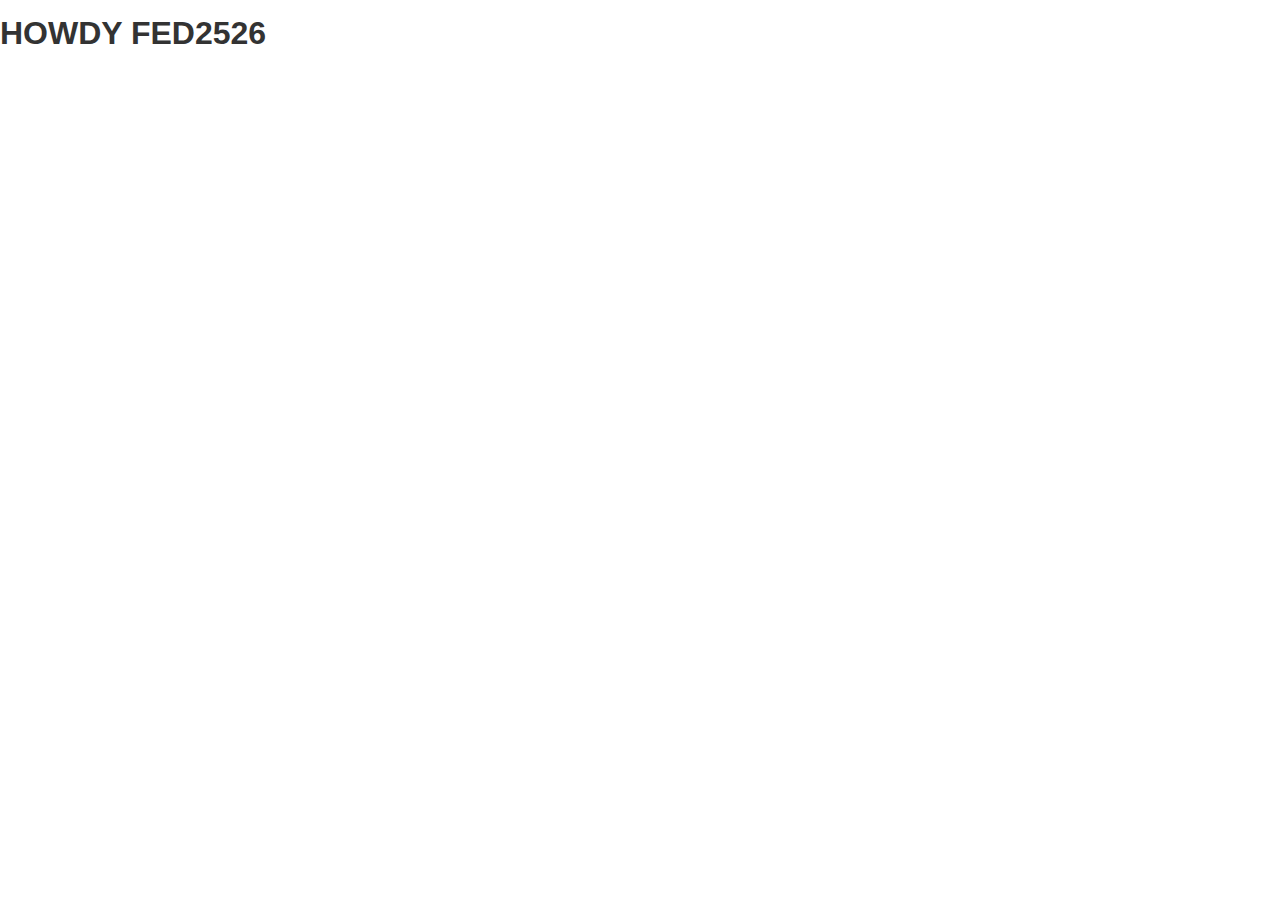
<file: index.html>
<!DOCTYPE html>
<html lang="nl">
	
<head>
	<meta charset="UTF-8">
	<meta name="author" content="jouw naam">
	<meta name="viewport" content="width=device-width, initial-scale=1">
	
	<title>Howdy FED2526</title>

	<link href="styles/style.css" rel="stylesheet">

	<link rel="icon" type="image/svg+xml" href="images/favicon.svg">
</head>

<body>
	<h1>Howdy FED2526</h1>

	<script defer src="scripts/script.js"></script>
</body>
	
</html>
</file>
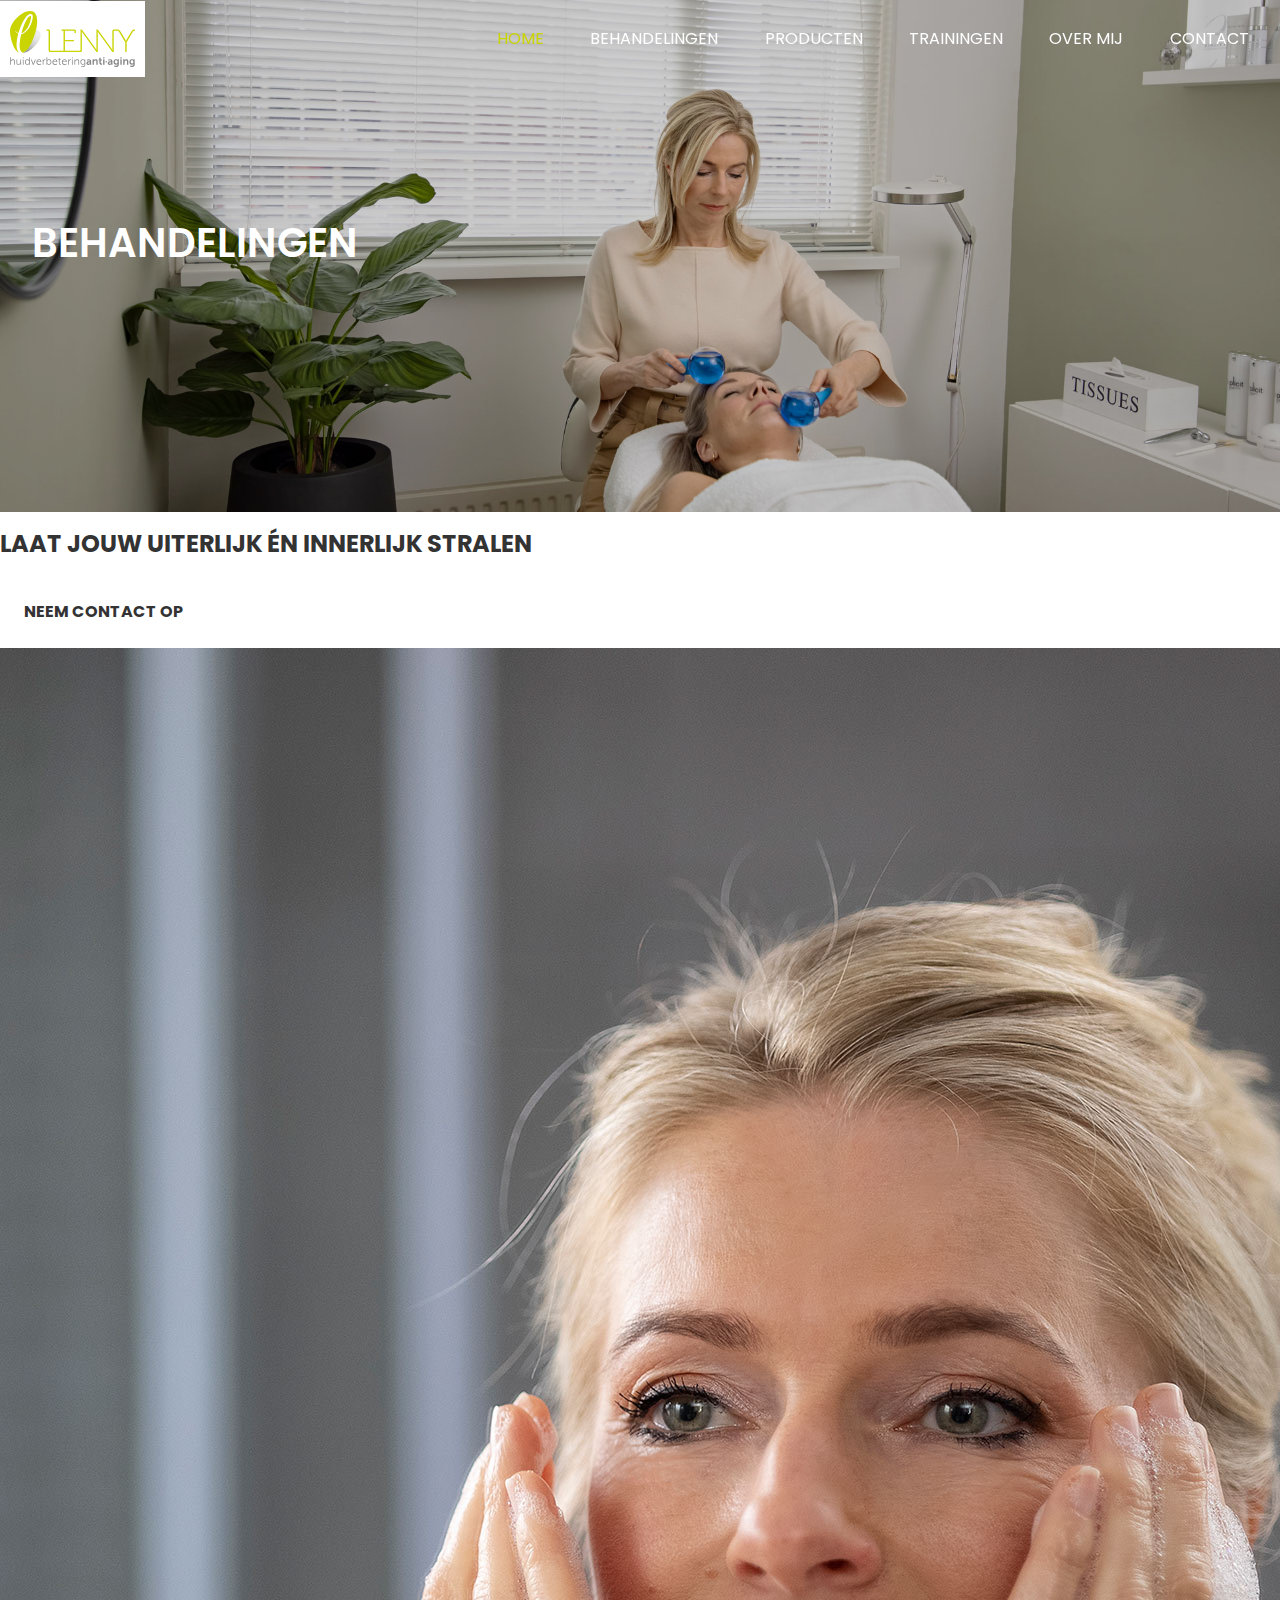
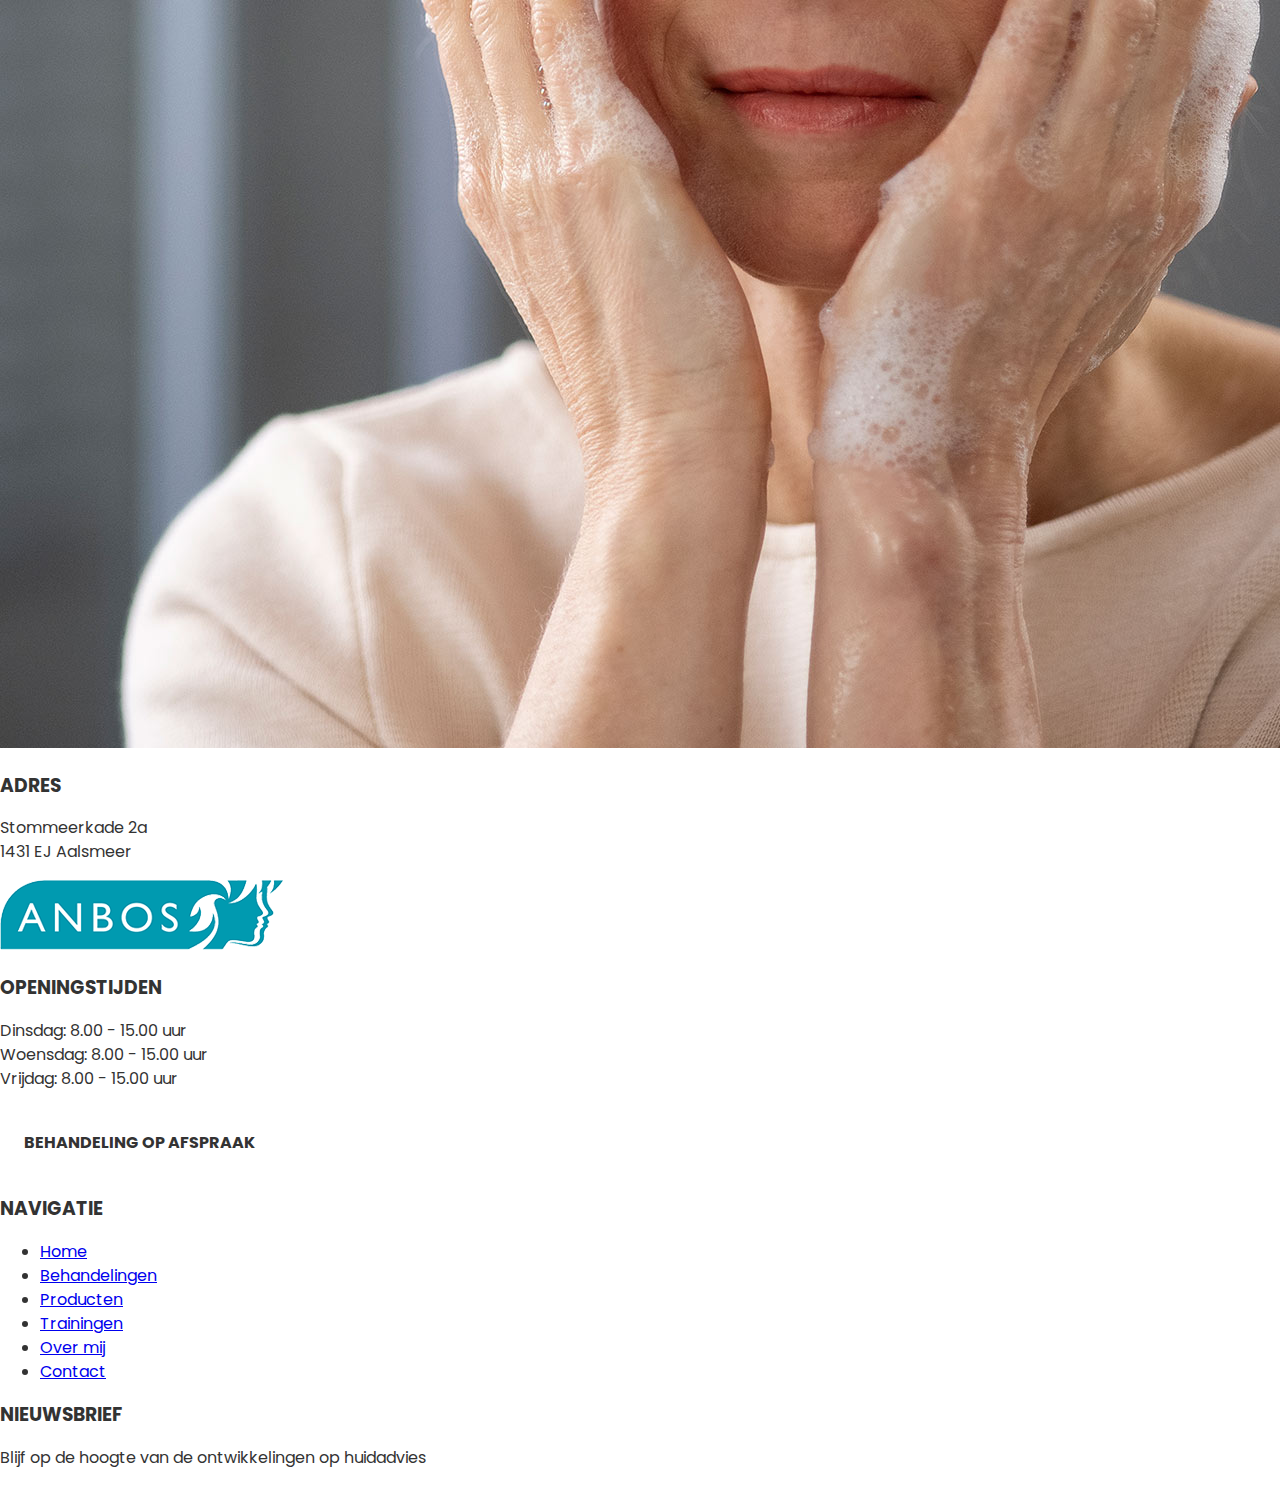
<file: behandelingen.html>
<!DOCTYPE html>
<html lang="nl">
	
<head>
	<meta charset="UTF-8">
	<meta name="author" content="jouw naam">
	<meta name="viewport" content="width=device-width, initial-scale=1">
	
	<title>Huidverbetering en Anti-Aging | Lenny Huidverzorging</title>

	<link href="https://fonts.googleapis.com/css2?family=Poppins:wght@300;400;600&display=swap" rel="stylesheet">
	<link href="https://fonts.googleapis.com/css2?family=Dancing+Script:wght@400;500;600;700&display=swap" rel="stylesheet">
	<link href="https://fonts.googleapis.com/css2?family=Open+Sans:ital,wght@0,300..800;1,300..800&display=swap" rel="stylesheet">

	<link href="styles/style.css" rel="stylesheet">

	<link rel="icon" type="image/svg+xml" href="images/logo-los.png">

	<script defer src="scripts/script.js"></script>
</head>

<body class="behandelingenpagina">

<header>
	<button aria-hidden="true"><img src="images/button-menu.jpg" alt="hamburgermenu" /></button> <!--https://codepen.io/annevdzwaan/pen/VYazZgq-->
    <nav>
	<button aria-hidden="true"><img src="images/button-sluit.jpg" alt="hamburger sluit" /></button>
	<ul>
		<li><a href="index.html" class="aanwezig">Home</a></li>
		<li><a href="#">Behandelingen</a></li>
		<li>
			<details>
				<summary>Producten</summary> <!--https://www.w3schools.com/tags/tryit.asp?filename=tryhtml5_summary -->
				<ul>
				<li><a href="#">Deynique</a></li>
				<li><a href="#">Eqology</a></li>
				</ul>
			</details>
		</li>
		<li><a href="#">Trainingen</a></li>
		<li><a href="#">Over mij</a></li>
		<li><a href="#">Contact</a></li>
	  </ul>
    </nav>
	<img src="images/logo.svg" alt="Logo van lenny">
</header>

<main>
	<section class="bovenkant">
		<h1>Behandelingen</h1>
	</section>	
	
</main>

<footer>


</footer>
<footer>
	<section>
		<h2>Laat jouw uiterlijk én innerlijk stralen</h2>
			<a href="#" class="button"><strong>Neem contact op</strong></a>
			<img src="images/spiegel-vierkant.jpg" alt="Lenny die in spiegel haar huid reinigd">
	</section>

	
	<h3>Adres</h3>
		<p>Stommeerkade 2a <br>1431 EJ Aalsmeer</p>
	<img src="images/anbos-logo.jpg" alt="Logo ANBOS">
	<h3>Openingstijden</h3>
		<p>Dinsdag: 8.00 - 15.00 uur <br> Woensdag: 8.00 - 15.00 uur <br> Vrijdag: 8.00 - 15.00 uur</p>
		<a href="#" class="button"><strong>Behandeling op afspraak</strong></a>
	<h3>Navigatie</h3>
		<ul>
			<li><a href="#">Home</a></li>
			<li><a href="#">Behandelingen</a></li>
			<li><a href="#">Producten</a></li>
			<li><a href="#">Trainingen</a></li>
			<li><a href="#">Over mij</a></li>
			<li><a href="#">Contact</a></li>
		</ul>
	<h3>Nieuwsbrief</h3>
		<p>Blijf op de hoogte van de ontwikkelingen op huidadvies</p>
	
</footer>

</body>	
</html>
</file>
<file: styles/style.css>
.verborgen { /*https://www.anysurfer.be/nl/documentatie/artikels/detail/verborgen-tekst*/
  position: absolute;
  width: 1px;
  height: 1px;
  margin: -1px;
  padding: 0;
  overflow: hidden;
  clip: rect(0, 0, 0, 0);
  border: 0;
}



/*********************/
/* GENERALE STYLING */
/*********************/

:root {
    --merk-kleur: #cad400;  
    --tekst-kleur: #333333;
    --achtergrond: #fff;
	--font: 'Poppins', sans-serif;
	--ikbenlenny: 'Dancing Script', cursive;
	--wit: #fff;
	--nav-padding: 0.7rem;
	--font-p: "Open Sans", sans-serif;	
	--onderkant-achtergrond: #F8F3EF;
	--onderfooter: #F7F7F7;
	--font-grijs: #81868A;
	--font-h2-startvandaag: #ECECEC;
}

html, body {
    width: 100%;
    overflow-x: hidden;
	background-color: var(--achtergrond);
}

h1, h2, h3{
	text-transform: uppercase; 
}

body {
    margin: 0;
    font-family: var(--font);
    color: var(--tekst-kleur);
	line-height: 1.5rem;
}





/*********************/
/***** HEADER ********/
/*********************/

header {
    background: var(--achtergrond);
	display: flex;               
    justify-content: space-between; 
    align-items: center; 
  	position: fixed;
  	width: 100%;
	z-index: 1000;  /*  Header ligt ALTIJD bovenop andere elementen https://www.w3schools.com/cssref/pr_pos_z-index.php*/
}

header.scrolled {
	box-shadow: 0 0.125rem 0.3125rem rgba(0,0,0,0.1);
}

header button {
	background: none;
	border: none;
	margin-left: 0.625rem;
	cursor: pointer; /* ← Button ziet eruit als KLIKBAAR, er komt als muis een handje */
}

header button img {
	width: 2.1875rem; 
	height: auto;
	display: block;
}

header > img {
    max-width: 7.8125rem;     
    height: auto;
	padding: 0.625rem;
}

nav.toonMenu {
	transform: translateX(0);
	box-shadow: 0 0.0625rem 0.5rem 0 rgba(0,0,0,0.2); 
}

nav{
	position: fixed;    
	top: 0;             
	left: 0;          
	right: 0;           
	bottom: 0;          
	background-color: var(--achtergrond); 
	transform: translateX(-100%); /* start uit beeld naar links */
	transition: transform 0.3s ease;
}

nav ul{
	list-style: none;
	text-align: center;
}

nav a,
nav li details summary {
  display: block;
  padding: var(--nav-padding);
  text-decoration: none;   
  color: var(--tekst-kleur);
  font-size: 1.125rem;
  font-weight: 400;
}

nav summary {
	list-style: none;
	cursor: pointer;
}

a.aanwezig {
    color: var(--merk-kleur);
}





/*************************/
/******* ACTIE ***********/
/*************************/

.actie {								/*hulp van docent en student assistent*/
	transform: translateY(-50%);
    display: block;
    background-color: var(--achtergrond);
    color: var(--tekst-kleur);
    text-decoration: none;
    text-transform: uppercase;
    padding: 0.75rem 1.5rem;
    border-radius: 0.3125rem;
    font-weight: 600;
    font-size: 1rem;
    margin: auto;
    width: 85%;
	max-width: 50rem;
    text-align: center;
    box-shadow: 0 0.25rem 0.5rem rgba(0, 0, 0, 0.15);
}





/*************************/
/*** SECTIE BOVENKANT ****/
/*************************/

.bovenkant {
	color: var(--wit);
    position: relative;
    width: 100%;
    height: 36rem;
    display: flex;
    flex-direction: column;
    justify-content: center;
	padding-left: 1em;
	padding-right: 1em;
    align-items: flex-start;
    background-image:  linear-gradient(rgba(0,0,0,0.10), rgba(0,0,0,0.10)), url("../images/home-foto.jpg"); 
    background-size: cover;
    background-position: 70% center;
    background-repeat: no-repeat;
}

.bovenkant h2 {
    font-size: 2.5rem;
    margin: 13rem 0 0.5rem 0;
    max-width: 80%;
	font-weight: 600;
	line-height: 1;
}

.bovenkant p {
    font-size: 1.125rem;
    margin: 0 0 3rem;
    max-width: 80%;
	line-height: 1.5;
}





/***********************/
/**** SECTIE IK BEN ****/
/***********************/

.ikben{
	padding: 0rem 0.6rem 5rem 0.6rem;
}

.ikben h2 {
	font-size: 2rem;
	font-weight: 450;
}

.ikben span{
	font-family: var(--ikbenlenny);
	font-size: 2.5rem;
	font-weight: 400;
	display: inline-block;
	transform: skewY(-3deg); /*https://codepen.io/annevdzwaan/pen/qEZEqVv*/
	margin-left: 5%;
	margin-top: 0.625rem;
	text-transform: none;
}

.ikben img{
	display: block;
	width: 50%;        
	max-width: 12.5rem;  
	height: auto;
	margin: 1rem auto 0 auto;
	border-radius: 50%;
}

.ikben h3{
	font-size: 1.5rem;
	font-weight: 400;
}

.ikben p{
	font-weight: 200;
	font-size: 0.9375rem;
	line-height: 1.78;
}





/***********************/
/*SECTIE START VANDAAG */
/***********************/
.startvandaag h2{
	font-size: 8vw;
	margin:0;
	width: 100%;
	padding: 0;
	color: var(--font-h2-startvandaag);
	text-align: center;
	line-height: 1;
}

.startvandaag h3{
	text-decoration: none;
	color: var(--wit);
}

.startvandaag a{
	text-decoration: none;
	font-style: italic;
}

.startvandaag ul{
	padding: 0 1.25rem; 
	margin-top: 0;
	display: flex;  
	flex-direction: column; 
	align-items: center;
	list-style: none;
}

.startvandaag li {
	position: relative;
	list-style: none;
	margin-top: 0;
	margin-bottom: 0.9375rem;
	overflow: hidden;
	aspect-ratio: 1 / 1; /*maakt vierkant*/
}

.startvandaag li p {
	color: var(--tekst-kleur);
	font-weight: 500;
	font-family: var(--font-p);
	opacity: 0;  /*https://www.w3schools.com/cssref/css3_pr_opacity.php*/
	display: inline-block;  
	padding: 0.6rem 1rem; 
	border: var(--merk-kleur);
	border-radius:  62.4375rem;
	background-color: var(--merk-kleur);
	transform: translateY(0.625rem);
	transition: opacity 0.2s ease, transform 0.2s ease;
  }
  
.startvandaag div {  /*https://www.w3schools.com/css/tryit.asp?filename=trycss_image_text_center */
	position: absolute;
	top: 40%;
	width: 100%;
	text-align: center;
	font-size: 1.25rem;
}
  
.startvandaag img { 
	width: 100%;
	filter: brightness(80%);
	object-fit: cover; 
	height: 100%; 
}

.startvandaag li:nth-child(1) img {
	object-position: 60% 20%; /* x% (links–rechts), y% (boven–onder) */
	transform: scale(1.2); 
}
  
.startvandaag li:nth-child(2) img {
	object-position: 20% 30%;
}
  
.startvandaag li:nth-child(3) img {
	transform: scale(1.2);
  	object-position: 95%;
}

.blok {
	border: 3px solid transparent;
	transition: border-color 0.2s ease;
}







/***********************/
/* SECTIE MEET EN TREAT */
/***********************/
.meetentreat{
	padding: 0rem 0.6rem 0rem 0.6rem;
}
  
.meetentreat h2{
	font-size: 2rem;
	padding-top: 4.6875rem;
	margin-bottom: 0.9375rem;
}

.meetentreat p{
	color:var(--font-grijs);
	margin: 0;
	font-size: 1rem;
	font-weight: 320;
	font-family: var(--font-p);
	line-height: 1.5rem;
}

.meetentreat strong{
	font-weight: 650;
}

.meetentreat img{
	display: block;
	width: 98%;
	max-width: 25rem;
	aspect-ratio: 1 / 1;    /* vierkant kader */
	object-fit: cover;     
	margin: 3rem auto 2rem auto;
	border-radius: 50%;
	object-position: 58%;
}

.button {
	display: inline-block;
	text-transform: uppercase; 
	text-decoration: none;
	color: var(--tekst-kleur);
	transition: background-size 0.35s cubic-bezier(.4,0,.2,1), color 0.25s;
	margin: 1.5rem;
}

  .meetentreat > div:last-of-type p {
	font-style: italic;  
}





/***********************/
/*** SECTIE KLANTEN ****/
/***********************/

.klanten{
	padding: 3.125rem 0.625rem 0 0.625rem; 
	overflow: hidden;
}

.klanten h2{
	font-size: 2rem;
}

.klanten span{
	display: inline-block;
	background-color: var(--merk-kleur);
	padding: 0.3125rem;
	margin: 0.1875rem;
}

.klanten ul {
	display: flex;           
	flex-wrap: nowrap;
	list-style: none;
	padding: 0;
	margin: 0;
	animation: klanten-slide 15s infinite;
}

.klanten li {
	flex: 0 0 100%;         
	box-sizing: border-box;
	align-items: center;
	margin: 0.3125rem;
}

.klanten img {
	display: block;
	width: 9.375rem;        
	height: 9.375rem;
	margin: 3.125rem auto 1.5rem auto; 
	border-radius: 50%;
	object-fit: cover;
}

.klanten p{
	font-size: 0.875rem;
	font-weight: 300;
	line-height: 1.3125rem;
	padding: 0 1rem; 
	max-width: 90%;
}

.klanten h3{
	color: var(--merk-kleur);
	margin-top: 0.3125rem;
	padding: 0 1rem; 
}

@keyframes klanten-slide {  /* https://www.perplexity.ai */
	0%, 25%   { transform: translateX(0); }
	33%, 58%  { transform: translateX(-100%); }
	66%, 91%  { transform: translateX(-200%); }
	100%      { transform: translateX(0); }
}





/***********************/
/* SECTION ONDERKANT ***/
/***********************/

.onderkant{
	background-color: var(--onderkant-achtergrond);
	align-content: center;
    align-items: center;
	margin-top: 0.625rem;
}

.onderkant h2{
	font-size: 1.375rem;
    line-height: 1.2em;
    letter-spacing: 0.203125rem;
	color: var(--tekst-kleur);
	margin: 3.125rem 0 0 0.625rem;
}

.onderkant img{
	width: 100%;
	max-width: none;          
	height: 14vh;
	object-fit: cover;        
}





/***********************/
/******* FOOTER ********/
/***********************/

.footer{
	padding: 0rem 0.6rem 0rem 0.6rem;
}

.footer h3{
	font-size: 1.125rem;
	margin-top: 1.25rem;
}

.footer p{
	font-size: 0.875rem;
}

.footer img{
	max-width: 50rem;
	height: 2.3rem;
}

.footer > a.button{
	font-size: 1rem;
	font-weight: 100;
	text-transform: none;
}

.footer ul{
	list-style: none;
	padding: 0;
}

.footer ul li a{
	text-transform: none;
	color: var(--tekst-kleur);
	text-decoration: none;
	font-size: 0.875rem;
}





/***********************/
/**** ONDERFOOTER ******/
/***********************/

.onderfooter{
	background-color: var(--onderfooter);
	margin-top: 4rem;
	margin-bottom: 0;
}

.onderfooter ul {
	list-style: none;   
	padding: 0.6rem;
}

.onderfooter p,
.onderfooter a {
	margin: 0;           
	padding: 0.3125rem 0;      
	display: block;      
	color: var(--tekst-kleur);
	font-size: 0.875rem;
	text-decoration: none;
}





/***********************/
/******** HOVER ********/
/***********************/

details:hover, header a:hover,
footer ul li a:hover, .scrolled a:hover,
summary:hover {
  color: var(--merk-kleur);
}

.actie:hover{
	color: var(--merk-kleur);
	scale: 1.1;
}

.blok:hover{
	border-color: var(--merk-kleur);
}

.startvandaag li:hover p,
.startvandaag li:focus-within p { /*voor toegankelijkheid. https://www.perplexity.ai*/
  opacity: 1; /*maakt hem weer zichtbaar*/
  transform: translateY(0);
}

.button:hover,
.button:focus {
	background-color: var(--merk-kleur);
	border-radius: 0.625rem;
	padding: 0.3125rem;
}










/***********************/
/***** 2E PAGINA ********/
/***********************/

.behandelingenpagina h1{
	font-size: 2rem;
    margin-left: 1rem;
	margin-top: 0;
    max-width: 80%;
	font-weight: 600;
	line-height: 1;
	color: var(--wit);
}

.behandelingenpagina .bovenkant{
	background-image: linear-gradient(rgba(0,0,0,0.20), rgba(0,0,0,0.20)), url("../images/behandeling-bollen.jpg");
}

.behandelingtekst{
	margin: 1.25rem 0.625rem 0 0.625rem;
	font-family: var(--font-p);
}

.behandelingtekst p:first-of-type{
	line-height: 1.5;
	font-weight: 550;
	margin-bottom: 2rem;
}


/***********************/
/* SOORTENBEHANDELINGEN */
/***********************/

.soortenbehandelingen {
	padding: 2rem 1rem;
}
  
.soortenbehandelingen ul {
	list-style: none;
	margin: 0;
	padding: 0;
}
  
.soortenbehandelingen li {
	background-color: var(--achtergrond);
	border: 1px solid var(--font-h2-startvandaag);
	box-shadow: 0 0.125rem 0.25rem rgba(0,0,0,0.08);
	margin-bottom: 1.5rem;
}

.soortenbehandelingen li a img,
.soortenbehandelingen li > img {
  width: 100%;
  height: 12.5rem;          
  object-fit: cover;      
  display: block;
}

.soortenbehandelingen h3 {
  font-size: 1.1rem;
  margin: 2rem 1.25rem 0.5rem;
}

.soortenbehandelingen p {
  margin: 0 1.25rem 0.75rem;
  line-height: 1.5;
  font-family: var(--font-p);
}

.soortenbehandelingen p:last-of-type {
  margin-bottom: 3rem;  
}







/* ================================
   			TABLET 
   ================================ */

@media (min-width: 780px) {

.bovenkant h2{
	margin-top: 1rem;
}
/*sectie ikben*/	
	.ikben{
	  display: flex;
	  align-items: flex-start;
	  gap: 2.8rem; 
	  padding: 5rem 1.25rem 5rem 1.25rem;
	}

	.ikben img{
	  margin-top: 3rem;
	  width: 50%;        /* neemt helft van de tekst+foto breedte */
	  max-width: 18.75rem;
	}

	.ikben h2{
	  font-size: 2.625rem;
	}


/*sectie startvandaag*/		  
	.blok{
	  height: 28vw;
	  margin: 0.625rem;
	}
	  
	.startvandaag ul{
		display: flex;
		flex-direction: row;       /* naast elkaar */
    	justify-content: center;   /* rij centreren */
    	align-items: stretch;
  	}

	.startvandaag li:nth-child(2) img{
		transform: scale(1.4);
	}


/*sectie meetentreat*/	
	.meetentreat{   /* student assistent en docent*/
		display: grid;
		grid-template-columns: 50% 50%;
		gap: 0;
		padding: 5rem 1.25rem;
	}
  
	.meetentreat img{
		order: 2;
        width: 100%;
        max-width: 37.5rem;
        margin: 0;
        grid-area: 1 / 2;
	}

	.meetentreat h2{
		font-size: 2.625rem;
		margin-top: 0;
		padding-top: 0;
		line-height: 1;
	}

	.meetentreat div:first-child{
		margin-top: 2rem;
		margin-bottom: 0;
	}
	
	.meetentreat div:last-child{
		grid-area: 2 / 1;
		margin-top: -5rem;
	}


/*sectie klanten*/	
	.klanten p, 
	.klanten h3{
		max-width: 90%;   
		width: 100%;       
		margin: 0 auto;
	}


/*sectie klanten*/
	.onderkant {
		display: grid;
		grid-template-columns: 55% 45%; 
		margin-top: 9rem;
	}	

	.onderkant h2{
		font-size: 2rem;
		letter-spacing: normal;
		padding: 0% 10% 0% 8%;
		margin: 5rem 0 0 0.625rem;
	}

	.onderkant a{
		padding: 0% 10% 0% 8%;
	}

	.onderkant .button {
        padding: 0.3125rem;   
        margin: 1.5rem 0  5rem 4.375rem;  
        justify-self: start;   
    }

	.onderkant img{
		grid-area: 1 / 2 / 3 / 3;
		min-height: 100%;
		object-fit: cover;
	}


	
	.footer {  						/*https://www.perplexity.ai*/
		display: grid;
		grid-template-columns: repeat(4, minmax(0, 1fr));
		column-gap: 3rem;
		row-gap: 1rem;
		align-items: flex-start;
		margin: 0.625rem;
	}

	/* Kolom 1 */
	.footer h3:nth-of-type(1) { grid-column: 1; grid-row: 1; }
	.footer p:nth-of-type(1) { grid-column: 1; grid-row: 2; }
	.footer img              { grid-column: 1; grid-row: 3; }

	/* Kolom 2*/
	.footer h3:nth-of-type(2) { grid-column: 2; grid-row: 1; }
	.footer p:nth-of-type(2) { grid-column: 2; grid-row: 2; }
	.footer .button           { grid-column: 2; grid-row: 3; }

	/* Kolom 3*/
	.footer h3:nth-of-type(3) { grid-column: 3; grid-row: 1; }
	.footer ul                 { grid-column: 3; grid-row: 2 / 4; }

	/* Kolom 4*/
	.footer h3:nth-of-type(4) { grid-column: 4; grid-row: 1; }
	.footer p:nth-of-type(3) { grid-column: 4; grid-row: 2; }

	.footer h3{
		margin-bottom: 0;
	}

	.footer a{
		margin-top: 0;
	}

	.onderfooter ul{
		display: flex;
		flex-direction: row;
		gap: 2rem;
		justify-content: center; 
	}



/*2E PAGINA BEHANDLEINKEN*/
	.behandelingenpagina h1{
		font-size: 2.5rem;
	}

	.behandelingtekst p:first-of-type{
		font-size: 1.125rem;
	}

	.behandelingtekst{
		margin: 3.125rem 1.25rem 0rem 1.25rem;
	}

	.soortenbehandelingen ul {
		display: flex;
		justify-content: center;   /* rij centreren */
		gap: 1.5rem;               /* ruimte tussen kaarten */
	}
	
	.soortenbehandelingen li {
		flex: 0 0 20rem;           /* vaste kaartbreedte, https://www.perplexity.ai */
		margin-bottom: 0;
	}
}





/* ================================
   				WEB 
================================ */

@media (min-width:1024px) { /*https://codepen.io/annevdzwaan/pen/VYazZgq*/
/*header*/	
	header{
		background: none; 
		background-color: transparent;
	}
	
	header > button {
	  display: none;
	}

	nav, nav.toonMenu{
		position: static;      
		transform: unset;      
		padding: 0;            
		background: none;
		text-decoration: none;
	}

	nav button {
		display: none;
	}

	nav ul {
		display: flex;
		gap: 1.5rem;
		align-items: center;
		list-style: none;
		margin-left: auto;
		margin-right: 1.25rem;
	}

	nav a, nav li details summary {
		color: var(--wit);
		text-transform: uppercase;
		font-size: 1rem;
	}

	header > img {
		order: -1; /*Zorgt dat het logo voor de nav en andere elementen komt https://www.perplexity.ai */
		background-color: var(--achtergrond);
	}

	header.scrolled {
		background-color: var(--achtergrond);
		transition: background-color 0.3s ease, color 0.3s ease;
		box-shadow: 0 0.25rem 0.75rem rgba(0,0,0,0.17);
	  }

	header.scrolled a,
	header.scrolled summary {
		color: var(--tekst-kleur);
		text-transform: uppercase;
		font-size: 1rem;
	  }


/*sectie bovenkant*/
	  .bovenkant{
		height: 32rem;
		background-position: 80% center;
	  }

	  .bovenkant h2, .bovenkant p{
		margin-left: 1rem;
	  }

	  .actie {
		font-size: 1.25rem;
		width: min(70%, 60rem);
		padding: 1.25rem 8.75rem;
	  }


/*sectie ikben*/
	.ikben{
		margin-right: 10rem;
	}

	.ikben img {
		margin-left: 8rem;
		margin-top: 10rem;
		width: 50%;        /* neemt helft van de tekst+foto breedte */
		max-width: 28.125rem;
	}


/*sectie meetentreat*/	
	.meetentreat img{
		margin-left: 4rem;
	}

	.meetentreat div{
		margin-left: 9rem;
		margin-right: 3rem;
	}

	.meetentreat div:first-child{
		margin-top: 8rem;
		margin-bottom: 0;
	}
	
	.meetentreat div:last-child{
		grid-area: 2 / 1;
		margin-top: -5rem;
	}


/*sectie klanten*/
	.klanten h2 {
		max-width: 40rem;    /* zelfde leesbreedte als de teksten */
		width: 100%;
		margin: 0 auto 1rem; /* centraal in de sectie */
		text-align: center;  /* tekst gecentreerd */
	}

	.klanten ul {
		display: flex;
		flex-wrap: nowrap;
		width: 100%;
		animation: none;     
		transform: none;     
		justify-content: center; 
	}

	.klanten li {
		flex: 0 0 calc(33.333% - 1.25rem);  /* precies 3 naast elkaar, https://chatgpt.com*/ 
		margin: 0.625rem;
		box-sizing: border-box;
	}


	.behandelingtekst{
		margin: 3.125rem 10% 3.125rem 10%;
	}
}





/* ================================
   				DARK 
================================ */

@media (prefers-color-scheme:dark) { /*https://dlo.mijnhva.nl/content/enforced/690110-FDMCI-CRS-00042507/FED%2025-26%20-%20Blok%202%20-%20Intro%20images,%20icons%20en%20co.pdf*/
	:root {
		--achtergrond: black;
		--tekst-kleur: white;
		--wit: black;
		--onderkant-achtergrond: grey;
		--onderfooter: darkgrey; 
	}

	.actie {
		border: 0.125rem solid var(--merk-kleur);
	  }

	header.scrolled{
		box-shadow: 0 0.125rem 0.75rem var(--merk-kleur);
	}

	.onderkant h2, .onderkant a, .onderfooter p, .onderfooter a{
		color: black;
	}
}
</file>
